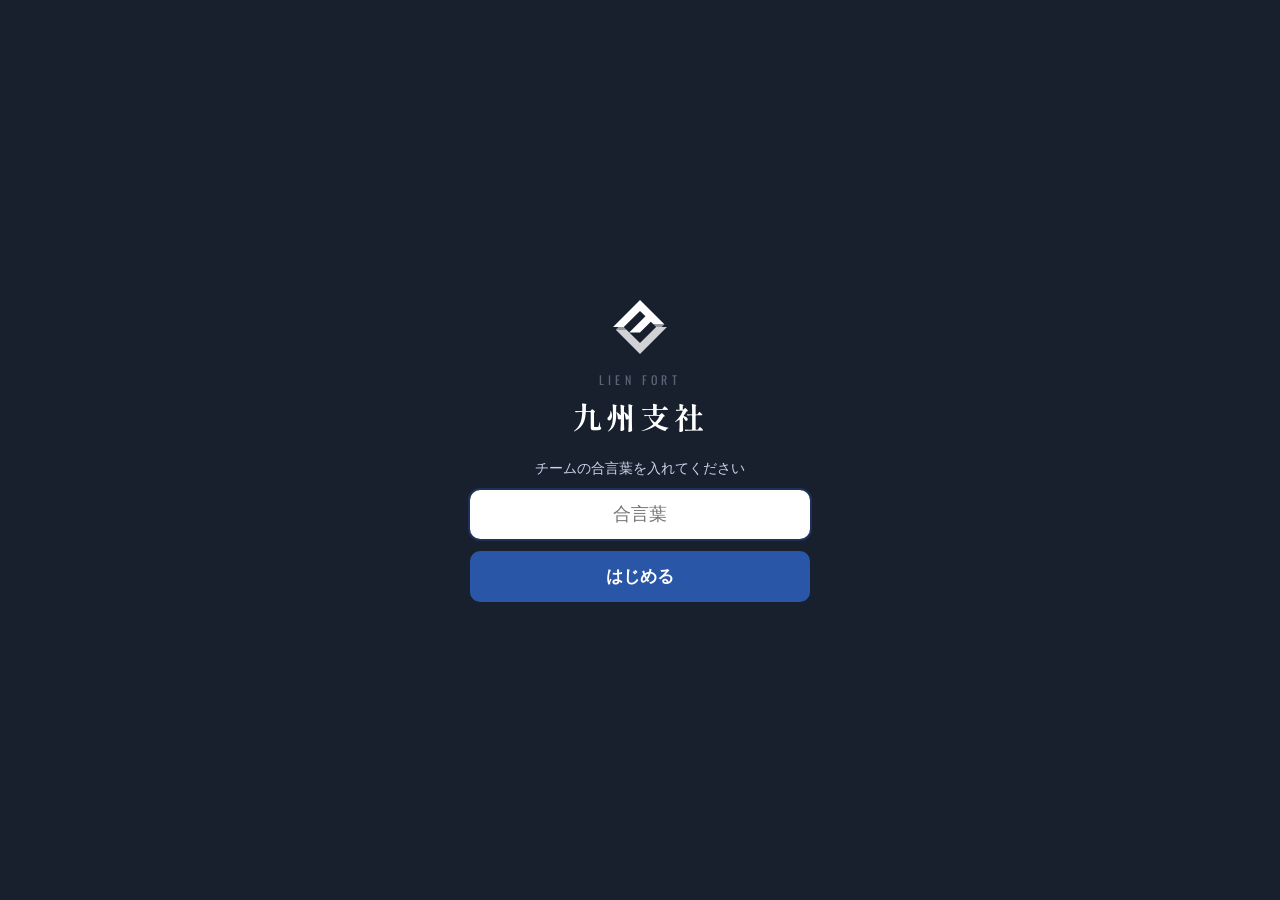
<file: index.html>
<!DOCTYPE html>
<html>
<head>
<base target="_top">
<meta charset="utf-8">
<meta name="viewport" content="width=device-width, initial-scale=1, maximum-scale=1, viewport-fit=cover">
<meta name="apple-mobile-web-app-capable" content="yes">
<meta name="mobile-web-app-capable" content="yes">
<meta name="apple-mobile-web-app-status-bar-style" content="black-translucent">
<meta name="apple-mobile-web-app-title" content="九州支社">
<meta name="theme-color" content="#18202e">
<link rel="manifest" href="manifest.webmanifest">
<link rel="apple-touch-icon" href="icon-180.png">
<title>九州支社</title>
<script src="api.js"></script>
<style>
  * { box-sizing: border-box; -webkit-tap-highlight-color: transparent; }
  body { margin: 0; }
  .hero { position: relative; overflow: hidden; margin: 0 -14px; padding: 30px 22px 32px; background: #18202e; color: #fff; }
  .hero::before, .hero::after { content: ""; position: absolute; border: 1px solid rgba(255,255,255,.08); transform: rotate(45deg); }
  .hero::before { right: -50px; top: -60px; width: 180px; height: 180px; }
  .hero::after { right: 30px; top: 60px; width: 70px; height: 70px; border-color: rgba(42,86,168,.5); }
  .logo { display: flex; align-items: center; gap: 12px; font-family: Oswald, "Arial Narrow", sans-serif; font-size: 13px; letter-spacing: .35em; }
  .mark { width: 24px; height: 24px; }
  h1 { margin: 20px 0 6px; font-family: "Shippori Mincho B1", "Hiragino Mincho ProN", serif; font-size: 32px; letter-spacing: .14em; }
  .hero p { margin: 0; font-family: Oswald, "Arial Narrow", sans-serif; font-size: 11px; letter-spacing: .3em; color: #9fb4dd; }
  /* 目標まであと（本社の住宅設備アプリのメニューと同じ見た目） */
  .goals { display: grid; grid-template-columns: minmax(0, 1fr); gap: 10px; margin-top: 16px; }
  .goals:empty { display: none; }
  .gbox { background: var(--surface); border: 1px solid var(--line); border-radius: 18px; padding: 14px 16px; box-shadow: var(--shadow); }
  .gh { display: flex; justify-content: space-between; align-items: baseline; margin-bottom: 4px; }
  .gh b { font-size: 15px; color: var(--ink); } .gh span { font-family: Oswald, "Arial Narrow", sans-serif; font-size: 10px; letter-spacing: .22em; color: var(--blue); }
  .gl { display: grid; grid-template-columns: 44px 1fr auto; align-items: baseline; gap: 0 10px; padding: 8px 0; border-top: 1px solid var(--line); }
  .gh + .gl { border-top: 0; }
  .gk { font-size: 13px; color: var(--sub); }
  .gv { font-family: Inter, "Hiragino Sans", sans-serif; font-weight: 800; font-size: 22px; color: var(--ink); letter-spacing: -.01em; font-variant-numeric: tabular-nums; }
  .gv em { font-style: normal; font-family: "Hiragino Sans", sans-serif; font-size: 12px; font-weight: 700; color: var(--blue); margin-right: 6px; }
  .gv.done { color: #27ae60; } .gv.none { font-size: 14px; color: var(--sub); }
  .gl small { grid-column: 2 / 4; font-size: 12px; font-family: Inter, "Hiragino Sans", sans-serif; }
  .gp { font-family: Inter, "Hiragino Sans", sans-serif; font-weight: 800; font-size: 15px; color: var(--blue); font-variant-numeric: tabular-nums; }
  .gp.done { color: #27ae60; }
  .gb { grid-column: 2 / 4; height: 6px; margin: 6px 0 2px; border-radius: 99px; background: var(--track); overflow: hidden; }
  .gb i { display: block; height: 100%; border-radius: 99px; background: var(--btn); } .gb i.done { background: #27ae60; }
  .ghint { grid-column: 1 / -1; font-size: 12px; color: var(--sub); margin: 0 4px; }
  .ghint select { width: auto; margin-left: 6px; padding: 4px 8px; font-size: 13px; border-radius: 8px; }
  #goalBtn { display: none; width: 100%; margin-top: 10px; padding: 10px; font-size: 14px; font-weight: 600; border-radius: 12px; border: 1px solid var(--line); background: var(--surface); color: var(--blue); }
  @media (min-width: 760px) { .goals { grid-template-columns: repeat(2, minmax(0, 1fr)); gap: 14px; } }
  #mg { display: none; position: fixed; inset: 0; z-index: 20; background: rgba(0,0,0,.55); align-items: center; justify-content: center; padding: 16px; }
  #mg.on { display: flex; }
  .gcard { width: 100%; max-width: 360px; padding: 18px; }
  .gcard h3 { margin: 0 0 4px; font-size: 20px; }
  .gcard p { margin: 0 0 10px; font-size: 13px; }
  .gcard select { width: 100%; font-size: 16px; padding: 10px; border-radius: 10px; margin-bottom: 6px; }
  .gcard label { display: flex; align-items: center; justify-content: space-between; margin: 8px 0; font-size: 16px; font-weight: 600; color: var(--ink) !important; }
  .gcard input { width: 150px; font-size: 20px; padding: 8px; border-radius: 10px; text-align: right; }
  .gcard .go { width: 100%; margin-top: 12px; padding: 14px; font-size: 17px; font-weight: 700; border: 0; border-radius: 12px; }
  .gcard .no { width: 100%; margin-top: 8px; padding: 10px; font-size: 15px; border: 0; background: none; color: var(--sub); }
  #mgMsg { color: #e06b5f; font-size: 13px; min-height: 18px; }
  .tiles { display: grid; grid-template-columns: repeat(2, minmax(0, 1fr)); gap: 10px; margin-top: 18px; }
  a.app { display: flex; flex-direction: column; align-items: flex-start; gap: 16px; min-height: 132px; padding: 15px 14px; border-radius: 18px;
          border: 1px solid var(--line); box-shadow: var(--shadow); background: var(--surface); color: var(--ink); text-decoration: none; }
  a.app:active { transform: scale(.98); }
  a.app i { flex: none; width: 42px; height: 42px; border-radius: 12px; background: var(--pale); display: flex; align-items: center; justify-content: center; }
  a.app svg { width: 22px; height: 22px; fill: none; stroke: var(--blue); stroke-width: 1.7; stroke-linecap: round; stroke-linejoin: round; }
  a.app .en { display: block; font-family: Oswald, "Arial Narrow", sans-serif; font-size: 10px; letter-spacing: .22em; color: var(--blue); }
  a.app b { display: block; font-size: 16px; margin: 1px 0 2px; }
  a.app small { color: var(--sub); font-size: 12px; }
  a.app.main { grid-column: 1 / -1; background: #2a56a8; border-color: #2a56a8; color: #fff; }
  a.app.main i { background: rgba(255,255,255,.16); } a.app.main svg { stroke: #fff; }
  a.app.main .en { color: #c9d8f7; } a.app.main small { color: #d6e2fa !important; }
  @media (min-width: 760px) { .tiles { grid-template-columns: repeat(3, minmax(0, 1fr)); gap: 14px; } a.app.main { grid-column: auto; } a.app { min-height: 150px; padding: 20px; } }
  .note { margin-top: 22px; font-size: 12px; line-height: 1.7; }
</style>
<link href="https://fonts.googleapis.com/css2?family=Inter:wght@500;700;800&family=Oswald:wght@400;500&family=Shippori+Mincho+B1:wght@700&display=swap" rel="stylesheet">
<script>
  // 明るい・暗い：端末の設定に合わせる。右上のボタンで切り替えると、その端末に覚える（lfTheme）
  (function () { try { var t = localStorage.getItem('lfTheme'); if (t) document.documentElement.setAttribute('data-theme', t); } catch (e) {} })();
</script>
<style>
  /* 九州支社アプリ共通のデザイン（本社の住宅設備アプリ 32_クローザー入力/コード/lf.html と同じ。左のメニューだけ九州用）。
     色は Lien Fort（lienfort.co.jp）の紺と青。各画面の style より後に読むので上書きになる */
  :root { --ink: #18202e; --blue: #2a56a8; --btn: #2a56a8; --sub: #5b6577; --line: #e2e7ef; --bg: #f3f5f9; --pale: #eef2f9;
          --surface: #fff; --surface2: #f6f8fb; --track: #e9edf3; --bar: #18202e; --chip: #18202e; --chipInk: #fff;
          --veil: rgba(243,245,249,.72); --shadow: 0 1px 2px rgba(24,32,46,.06), 0 8px 24px rgba(24,32,46,.05);
          --pend: #fff3cd; --pendInk: #7a5b00; --goodBg: #eafaf0; --badBg: #fdecea;
          --en: Oswald, "Arial Narrow", sans-serif; --num: Inter, "Hiragino Sans", sans-serif; color-scheme: light; }
  @media (prefers-color-scheme: dark) {
    :root:not([data-theme="light"]) { --ink: #eef2f8; --blue: #7fa2e8; --sub: #9aa6b8; --line: #263042; --bg: #0d121b; --pale: #1c2433;
          --surface: #161d29; --surface2: #1c2433; --track: #263042; --bar: #0a0f17; --chip: #eef2f8; --chipInk: #0d121b;
          --veil: rgba(13,18,27,.72); --shadow: none; --pend: #3a3216; --pendInk: #f0d58a; --goodBg: #12301f; --badBg: #3a1a1a; color-scheme: dark; }
  }
  :root[data-theme="dark"] { --ink: #eef2f8; --blue: #7fa2e8; --sub: #9aa6b8; --line: #263042; --bg: #0d121b; --pale: #1c2433;
          --surface: #161d29; --surface2: #1c2433; --track: #263042; --bar: #0a0f17; --chip: #eef2f8; --chipInk: #0d121b;
          --veil: rgba(13,18,27,.72); --shadow: none; --pend: #3a3216; --pendInk: #f0d58a; --goodBg: #12301f; --badBg: #3a1a1a; color-scheme: dark; }

  body { background: var(--bg) !important; color: var(--ink) !important; padding: 0 14px 40px !important;
         font-family: "Hiragino Sans", "Noto Sans JP", "Yu Gothic", sans-serif !important; }

  /* 上の帯 */
  .lf-bar { position: sticky; top: 0; z-index: 5; display: flex; align-items: center; gap: 12px; margin: 0 -14px 14px; padding: 12px 14px;
            background: var(--bar); color: #fff; }
  .lf-back { flex: none; width: 36px; height: 36px; display: flex; align-items: center; justify-content: center; padding-bottom: 3px;
             border: 1px solid rgba(255,255,255,.18); border-radius: 10px; color: #fff; text-decoration: none; font-size: 24px; }
  .lf-t small { display: block; font-family: var(--en); font-size: 10px !important; letter-spacing: .3em; color: #8fa6cf !important; }
  .lf-t b { font-size: 17px; letter-spacing: .05em; color: #fff; }
  .lf-theme { flex: none; margin-left: auto; width: 36px; height: 36px; display: flex; align-items: center; justify-content: center;
              border: 1px solid rgba(255,255,255,.18); border-radius: 10px; background: rgba(255,255,255,.06); color: #fff; padding: 0; cursor: pointer; }
  .lf-theme svg { width: 18px; height: 18px; fill: none; stroke: currentColor; stroke-width: 1.8; stroke-linecap: round; }
  .lf-bar .who ~ .lf-theme, .lf-bar .lf-theme ~ .who { margin-left: 8px; }

  /* 入力欄 */
  select, input, textarea { background: var(--surface) !important; color: var(--ink) !important; border: 1px solid var(--line) !important; }
  select:focus, input:focus, textarea:focus { outline: 2px solid rgba(42,86,168,.35); border-color: var(--blue) !important; }
  input[type="checkbox"], input[type="radio"] { accent-color: var(--btn); }
  h2, h3, .card h3 { letter-spacing: .03em; color: var(--ink) !important; }
  label, .note, .sub, small, #msg, .legend, .count, .calc, .coord, .state, .card dt, .gcard p { color: var(--sub) !important; }
  td.s small, .shd td.c small, button.r small, .tiles a.app.main small { color: rgba(255,255,255,.85) !important; } td.s.last small { color: #5c4b00 !important; }

  /* 面（カード・表・パネル） */
  .card, .summary, .summary > div, .tbl, .gcard, .sheet .in, #close, .visit, .panel, .find, .fab, .showBtn,
  td.d, .mon td, .shd td:not(.c), .checks label, #sale .checks label, .sheet .kinds label, .names button, #pickList button {
    background: var(--surface) !important; border-color: var(--line) !important; color: var(--ink); }
  .card, .tbl, .summary > div, .summary, .gcard, .visit { border: 1px solid var(--line) !important; border-radius: 16px !important; box-shadow: var(--shadow) !important; }
  .card summary, .req { color: var(--blue) !important; }
  .summary div { font-size: 12px; color: var(--sub); }
  .summary b, .big, .rk .v, .v, .gy td b { font-family: var(--num) !important; font-variant-numeric: tabular-nums; letter-spacing: -.01em; }
  .summary b { font-weight: 800; font-size: 28px !important; color: var(--ink); }
  .big { font-weight: 800 !important; color: var(--ink) !important; }
  .bar, .left .bar { background: var(--track) !important; }
  .bar i, .left .bar i { background: var(--btn) !important; } .bar i.ok { background: #27ae60 !important; }
  td.d.today, .mon td.today { border-color: var(--blue) !important; color: var(--blue); }
  td.s.free { background: var(--btn) !important; }
  td.s.block { background: var(--pale) !important; }
  .legend span:first-child i { background: var(--btn) !important; }
  .sec { border-top-color: var(--line) !important; color: var(--ink); }
  .st { background: var(--pale) !important; color: var(--ink) !important; }
  .st.shoho { background: #8e44ad !important; color: #fff !important; }
  .st.x { background: var(--badBg) !important; color: #e06b5f !important; }
  #pending { background: var(--pend) !important; color: var(--pendInk) !important; }
  .checks label, #sale .checks label, .sheet .kinds label { color: var(--ink) !important; }

  /* 表（KPI） */
  table { color: var(--ink); }
  th { background: var(--surface2) !important; color: var(--sub) !important; border-color: var(--line) !important; }
  td { border-color: var(--line) !important; }
  .tbl td:first-child { background: var(--surface) !important; }
  .tbl th:first-child, tr.total td { background: var(--surface2) !important; }
  td.good { background: var(--goodBg) !important; } td.bad { background: var(--badBg) !important; }

  /* ボタン。結果ボタンの色（成約＝緑など）は見分けやすさのため各画面のまま */
  button { font-family: inherit; }
  button.r { border-radius: 14px !important; box-shadow: 0 2px 0 rgba(0,0,0,.14); letter-spacing: .03em; }
  .undo, .listbtn, .nav button, .btns > *, .cancel, .seg button, .gyreset, .admin button, .opts button, .two button, .links button,
  .sides button, .close-btn, .choice button, .kinds button, .pc button, #goalEdit, .del, .add {
    background: var(--surface) !important; border: 1px solid var(--line) !important; color: var(--ink) !important; }
  .listbtn, .btns > *, .btns .map, .links button, .two button, #goalEdit, .close-btn { color: var(--blue) !important; }
  .del { color: #e06b5f !important; border-color: rgba(224,107,95,.5) !important; }
  .add { border: 2px dashed var(--blue) !important; color: var(--blue) !important; }
  .ok, .acts .ok, .gcard .go, #close .ok { background: var(--btn) !important; color: #fff !important; }
  .tabs { gap: 6px !important; }
  .tabs button, .seg button { border-radius: 999px !important; border: 1px solid var(--line) !important; background: var(--surface) !important; color: var(--sub) !important; font-weight: 600; }
  .tabs button.on, .seg button.on, .opts button.on, .choice button.on, .sides button.on, .showBtn.on {
    background: var(--chip) !important; border-color: var(--chip) !important; color: var(--chipInk) !important; }
  .kinds button.on { background: #8e44ad !important; border-color: #8e44ad !important; color: #fff !important; }
  #clockBtn { background: var(--pale) !important; color: var(--ink) !important; }
  #clockBtn.on { background: var(--badBg) !important; color: #e06b5f !important; }
  #placeBtn { background: var(--surface) !important; }
  #findList button { color: var(--ink) !important; border-top-color: var(--line) !important; }
  .fab, .fab * { color: var(--blue) !important; } #layerBtn, #findBtn, .showBtn { color: var(--ink) !important; }
  #areaChip { background: var(--surface) !important; color: var(--ink) !important; } #areaChip button { background: var(--pale) !important; color: var(--ink) !important; }

  /* ランキング：1〜3位は丸い数字（金・銀・銅） */
  .rk .n { font-family: var(--num); }
  .rk.m1 .n, .rk.m2 .n, .rk.m3 .n { width: 26px; height: 26px; margin: 0 auto; border-radius: 50%; display: flex; align-items: center; justify-content: center;
                                    font-size: 13px; font-weight: 800; }
  .rk.m1 .n { background: #e9c46a; color: #18202e !important; }
  .rk.m2 .n { background: #cfd5de; color: #18202e !important; }
  .rk.m3 .n { background: #dcae86; color: #18202e !important; }
  /* 目立たせるカード（チーム売上など） */
  .card.feature { background: #18202e !important; border-color: #18202e !important; color: #fff; }
  :root[data-theme="dark"] .card.feature { background: #1d2a44 !important; border-color: #2c3d5f !important; }
  .card.feature h3, .card.feature .big { color: #fff !important; }
  .card.feature .sub, .card.feature h3 small { color: #b8c4d8 !important; }
  .card.feature .bar { background: rgba(255,255,255,.14) !important; } .card.feature .bar i { background: #5b8def !important; }

  /* 重なる画面（入力・一覧など）と読み込み中 */
  .sheet, #sale, #list, #pick { background: var(--bg) !important; }
  #pickList button { border-color: var(--line) !important; }
  #overlay { background: var(--veil) !important; color: var(--ink); }
  #goalBox { background: rgba(0,0,0,.55) !important; }
  .spinner { border-color: var(--track) !important; border-top-color: var(--btn) !important; }

  /* パソコン：左にメニュー（#lfSide は下のスクリプトで作る） */
  #lfSide { display: none; }
  @media (min-width: 1024px) {
    body.lf-side { padding-left: 264px !important; padding-right: 32px !important; }
    body.lf-side .lf-bar { margin: 0 -32px 20px; padding-left: 32px; padding-right: 32px; }
    body.lf-side .lf-back { display: none; }
    body.lf-side > .hero { margin-left: -32px !important; margin-right: -32px !important; padding-left: 40px !important; }
    #lfSide { display: flex; position: fixed; left: 0; top: 0; bottom: 0; width: 232px; z-index: 40; flex-direction: column; gap: 22px;
              padding: 26px 14px; box-sizing: border-box; overflow-y: auto; background: #111824; color: #eef2f8; }
    #lfSide .lg { display: block; padding: 0 10px; text-decoration: none; color: #eef2f8; }
    #lfSide .lg small { display: block; font-family: var(--en); font-size: 11px; letter-spacing: .35em; color: #7fa2e8; }
    #lfSide .lg b { font-family: "Shippori Mincho B1", serif; font-size: 22px; letter-spacing: .12em; }
    #lfSide nav { display: flex; flex-direction: column; gap: 2px; }
    #lfSide nav a { display: flex; align-items: center; gap: 10px; padding: 10px 12px; border-radius: 10px; color: #b8c4d8; text-decoration: none; font-size: 14px; }
    #lfSide nav a:hover { background: #1a2333; color: #fff; }
    #lfSide nav a.on { background: #2a56a8; color: #fff; font-weight: 700; }
    #lfSide nav a span { font-family: var(--en); font-size: 9px; letter-spacing: .2em; color: #6f82a6; width: 58px; flex: none; }
    #lfSide nav a.on span { color: #c9d8f7; }
  }
</style>
<script>
  // 右上の明るい・暗いボタンと、パソコンの左メニュー
  document.addEventListener('DOMContentLoaded', function () {
    var root = document.documentElement;
    var dark = function () { var t = root.getAttribute('data-theme'); return t ? t === 'dark' : matchMedia('(prefers-color-scheme: dark)').matches; };
    var SUN = '<svg viewBox="0 0 24 24"><circle cx="12" cy="12" r="4"/><path d="M12 2v2M12 20v2M4.9 4.9l1.4 1.4M17.7 17.7l1.4 1.4M2 12h2M20 12h2M4.9 19.1l1.4-1.4M17.7 6.3l1.4-1.4"/></svg>';
    var MOON = '<svg viewBox="0 0 24 24"><path d="M21 12.8A9 9 0 1 1 11.2 3a7 7 0 0 0 9.8 9.8z"/></svg>';
    var host = document.querySelector('.lf-bar') || document.querySelector('.hero');
    if (host) {
      var b = document.createElement('button');
      b.type = 'button'; b.className = 'lf-theme';
      var paint = function () { b.innerHTML = dark() ? SUN : MOON; b.setAttribute('aria-label', dark() ? '明るい表示にする' : '暗い表示にする'); };
      b.onclick = function () { var t = dark() ? 'light' : 'dark'; root.setAttribute('data-theme', t); try { localStorage.setItem('lfTheme', t); } catch (e) {} paint(); };
      paint();
      if (host.classList.contains('hero')) { b.style.position = 'absolute'; b.style.top = '18px'; b.style.right = '16px'; b.style.zIndex = '2'; host.appendChild(b); }
      else host.insertBefore(b, host.querySelector('.who'));
    }
    var gh = /github\.io$/.test(location.hostname);
    var a0 = document.querySelector('a.lf-back, a[href*="?page="]');
    var base = a0 ? a0.href.split('?')[0] : '';
    var PAGES = [['tataki', '叩きカウンター', 'COUNTER'], ['kyaku', 'お客さん', 'CUSTOMER'], ['kpi', 'KPI・ランキング', 'KPI']];
    var href = function (k) { return gh ? (k === 'menu' ? 'index.html' : k + '.html') : base + '?page=' + k; };
    var title = (document.querySelector('.lf-t b') || {}).textContent || '';
    var file = location.pathname.split('/').pop();
    var esc = function (s) { return String(s).replace(/[&<>"]/g, function (c) { return { '&': '&amp;', '<': '&lt;', '>': '&gt;', '"': '&quot;' }[c]; }); };
    var side = document.createElement('aside');
    side.id = 'lfSide';
    side.innerHTML = '<a class="lg" target="_top" href="' + esc(href('menu')) + '"><small>LIEN FORT</small><b>九州支社</b></a><nav>' + PAGES.map(function (p) {
      var on = gh ? file === p[0] + '.html' : title === p[1];
      return '<a target="_top" class="' + (on ? 'on' : '') + '" href="' + esc(href(p[0])) + '"><span>' + p[2] + '</span>' + p[1] + '</a>';
    }).join('') + '</nav>';
    document.body.appendChild(side);
    document.body.classList.add('lf-side');
  });
</script>
<link rel="stylesheet" href="app.css">
</head>
<body>
  <div class="hero">
    <div class="logo"><svg class="mark" viewBox="345 157 536 536" aria-hidden="true"><path fill="#fff" d="M355 425 613 167 846 399H742L716 374 613 477H510L665 322 613 271 458 425Z"/><path fill="#fff" opacity=".55" d="M407 425H458L484 451H381ZM742 399H846L820 425H767Z"/><path fill="#fff" opacity=".8" d="M381 451H484L613 579 767 425H871L613 683Z"/></svg>LIEN FORT</div>
    <h1>九州支社</h1>
    <p>KYUSHU BRANCH</p>
  </div>
  <div class="goals" id="goals"></div>
  <button id="goalBtn">🎯 今月の目標を入れる・変える</button>
  <div class="tiles">
    <a class="app main" href="tataki.html"><i><svg viewBox="0 0 24 24"><path d="M6 21V4a1 1 0 0 1 1-1h10a1 1 0 0 1 1 1v17M4 21h16"/><circle cx="14.5" cy="12.5" r="1"/></svg></i>
      <div><span class="en">COUNTER</span><b>叩きカウンター</b><small>1軒ごとの結果・今日の目標</small></div></a>
    <a class="app" href="kyaku.html"><i><svg viewBox="0 0 24 24"><circle cx="9" cy="8" r="3.5"/><path d="M2.5 20a6.5 6.5 0 0 1 13 0M15 8h6M15 12h6M17 16h4"/></svg></i>
      <div><span class="en">CUSTOMER</span><b>お客さん</b><small>アポの進捗・成約</small></div></a>
    <a class="app" href="kpi.html"><i><svg viewBox="0 0 24 24"><path d="M4 20V10M10 20V4M16 20v-7M22 20H2"/></svg></i>
      <div><span class="en">KPI</span><b>KPI・ランキング</b><small>自分の成績・ランキング</small></div></a>
  </div>
  <div class="note">ホーム画面に置くときは、この画面で「共有 → ホーム画面に追加」（Androidは「︙ → ホーム画面に追加」）。</div>
  <div id="mg"><div class="gcard">
    <h3>🎯 今月の目標</h3><p>チームの目標と、1人ずつの目標を入れられます（今月の分。来月はまた入れます）</p>
    <select id="mgWho"></select>
    <label>アポ（件）<input id="mg-a" type="number" inputmode="numeric" min="0"></label>
    <label>成約（件）<input id="mg-w" type="number" inputmode="numeric" min="0"></label>
    <label>売上（円）<input id="mg-s" type="number" inputmode="numeric" min="0" step="10000"></label>
    <div id="mgMsg"></div>
    <button class="go ok" id="mgOk">保存する</button>
    <button class="no" id="mgNo">閉じる</button>
  </div></div>
<script>
  // 目標まであと（チーム・自分）。前に読んだ数字をすぐ出して、裏で最新を読む。自分の名前はカウンター・お客さんと同じ（name）
  (function () {
    var box = document.getElementById('goals'), D = null;
    var $ = function (id) { return document.getElementById(id); };
    var store = function (k, v) { try { if (v === undefined) return localStorage.getItem(k); localStorage.setItem(k, v); } catch (e) {} };
    var esc = function (s) { return String(s == null ? '' : s).replace(/[&<>"]/g, function (c) { return { '&': '&amp;', '<': '&lt;', '>': '&gt;', '"': '&quot;' }[c]; }); };
    var yen = function (v) { return '¥' + Math.round(v).toLocaleString(); };
    var num = function (v) { return Math.round(v).toLocaleString(); };
    function line(label, v, goal, fmt, unit) {
      v = Number(v) || 0;
      if (!goal) return '<div class="gl"><span class="gk">' + label + '</span><b class="gv none">目標なし</b><span></span><small>' + fmt(v) + unit + '</small></div>';
      var left = goal - v, p = v / goal, done = left <= 0 ? ' done' : '';
      return '<div class="gl"><span class="gk">' + label + '</span>' + (done ? '<b class="gv done">達成！</b>' : '<b class="gv"><em>あと</em>' + fmt(left) + unit + '</b>') +
        '<span class="gp' + done + '">' + (Math.floor(p * 1000) / 10) + '%</span>' +
        '<div class="gb"><i class="' + done + '" style="width:' + Math.min(100, Math.max(0, p * 100)) + '%"></i></div>' +
        '<small>' + fmt(v) + unit + ' ／ ' + fmt(goal) + unit + '</small></div>';
    }
    var lines = function (x) { var g = x.goal || {}; return line('アポ', x.apo, g.a, num, '件') + line('成約', x.won, g.w, num, '件') + line('売上', x.sales, g.s, yen, ''); };
    function draw(d) {
      if (!d || !d.team) return;
      D = d;
      var me = store('name') || '', p = d.people.filter(function (x) { return x.name === me; })[0];
      var h = '<div class="gbox"><div class="gh"><b>' + d.month + '月 九州支社</b><span>TEAM GOAL</span></div>' + lines(d.team) + '</div>';
      if (p) h += '<div class="gbox"><div class="gh"><b>' + esc(me) + '</b><span>MY GOAL</span></div>' + lines(p) + '</div>';
      else h += '<div class="ghint">自分の名前<select id="gMe"><option value="">選択</option>' + d.people.map(function (x) { return '<option>' + esc(x.name) + '</option>'; }).join('') + '</select> を選ぶと、自分の「あと」も出ます</div>';
      box.innerHTML = h;
      if ($('gMe')) $('gMe').onchange = function () { store('name', this.value); draw(D); };
      $('goalBtn').style.display = 'block';
    }
    function openGoal() {
      if (!D) return;
      var me = store('name') || '';
      $('mgWho').innerHTML = '<option value="チーム">チーム全体（九州支社）</option>' + D.people.map(function (x) { return '<option' + (x.name === me ? ' selected' : '') + ' value="' + esc(x.name) + '">' + esc(x.name) + '（個人）</option>'; }).join('');
      fillGoal(); $('mgMsg').textContent = ''; $('mg').classList.add('on');
    }
    function fillGoal() {
      var w = $('mgWho').value, x = w === 'チーム' ? D.team : D.people.filter(function (p) { return p.name === w; })[0], g = (x && x.goal) || {};
      ['a', 'w', 's'].forEach(function (k) { $('mg-' + k).value = g[k] != null ? g[k] : ''; });
    }
    function saveGoal() {
      var g = {};
      for (var k of ['a', 'w', 's']) {
        var s = $('mg-' + k).value.trim(), n = Number(s);
        if (s === '' || !(n >= 0) || n !== Math.floor(n)) { $('mgMsg').textContent = '3つとも0以上の数を入れてください（目標がない項目は0）'; return; }
        g[k] = n;
      }
      $('mgOk').disabled = true; $('mgMsg').textContent = '保存中…';
      google.script.run.withSuccessHandler(function (r) { $('mgOk').disabled = false; store('homeCache', JSON.stringify(r)); draw(r); $('mg').classList.remove('on'); })
        .withFailureHandler(function (e) { $('mgOk').disabled = false; $('mgMsg').textContent = e.message; }).monthGoalSave($('mgWho').value, g);
    }
    $('goalBtn').onclick = openGoal; $('mgWho').onchange = fillGoal; $('mgOk').onclick = saveGoal;
    $('mgNo').onclick = function () { $('mg').classList.remove('on'); };
    try { draw(JSON.parse(store('homeCache') || 'null')); } catch (e) {}
    if (!window.google || !google.script || !google.script.run) return;
    google.script.run.withSuccessHandler(function (r) { store('homeCache', JSON.stringify(r)); draw(r); }).withFailureHandler(function () {}).homeData();
  })();
</script>
</body>
</html>
</file>
<file: app.css>
/* GitHub Pages 版だけの見た目：合言葉の画面と、ホーム画面から全画面で開いたときの上の余白（iPhone の時計などの下） */
.lf-bar { padding-top: calc(10px + env(safe-area-inset-top)) !important; }
.hero { padding-top: calc(30px + env(safe-area-inset-top)) !important; }
#lfLogin { position: fixed; inset: 0; z-index: 100; display: flex; align-items: center; justify-content: center; padding: 24px; background: #18202e; }
#lfLogin .box { width: 100%; max-width: 340px; color: #fff; text-align: center; }
#lfLogin .mk { display: block; width: 56px; height: 56px; margin: 0 auto 16px; }
#lfLogin small { display: block; font-family: Oswald, "Arial Narrow", sans-serif; letter-spacing: .35em; font-size: 12px; color: #9fb4dd; }
#lfLogin b { display: block; margin: 6px 0 22px; font-family: "Shippori Mincho B1", serif; font-size: 30px; letter-spacing: .14em; }
#lfLogin p { margin: 0 0 12px; font-size: 14px; color: #c9d4ea; }
#lfLogin input { width: 100%; padding: 14px; font-size: 18px; border-radius: 10px; border: 0 !important; text-align: center; color: #18202e; }
#lfLogin button { width: 100%; margin-top: 12px; padding: 14px; font-size: 17px; font-weight: 600; border: 0; border-radius: 10px; background: #2a56a8; color: #fff; }
</file>
